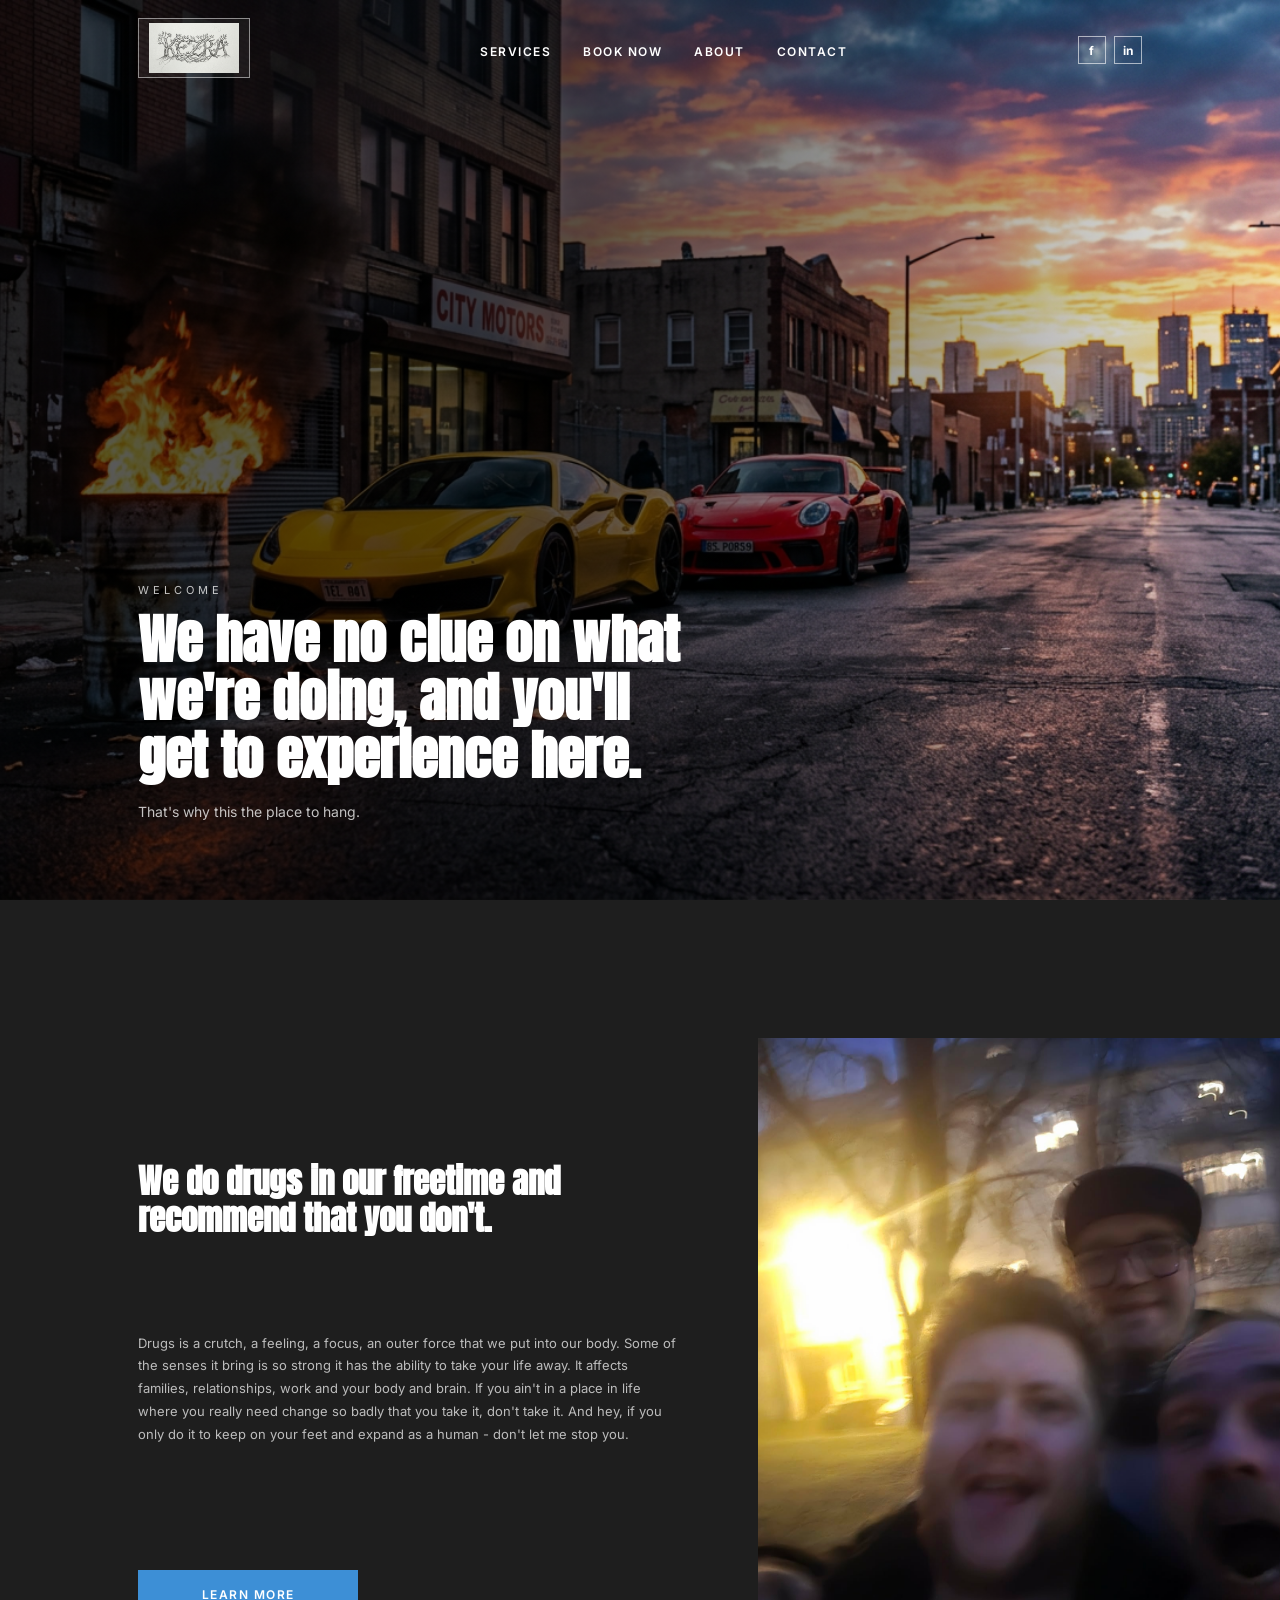
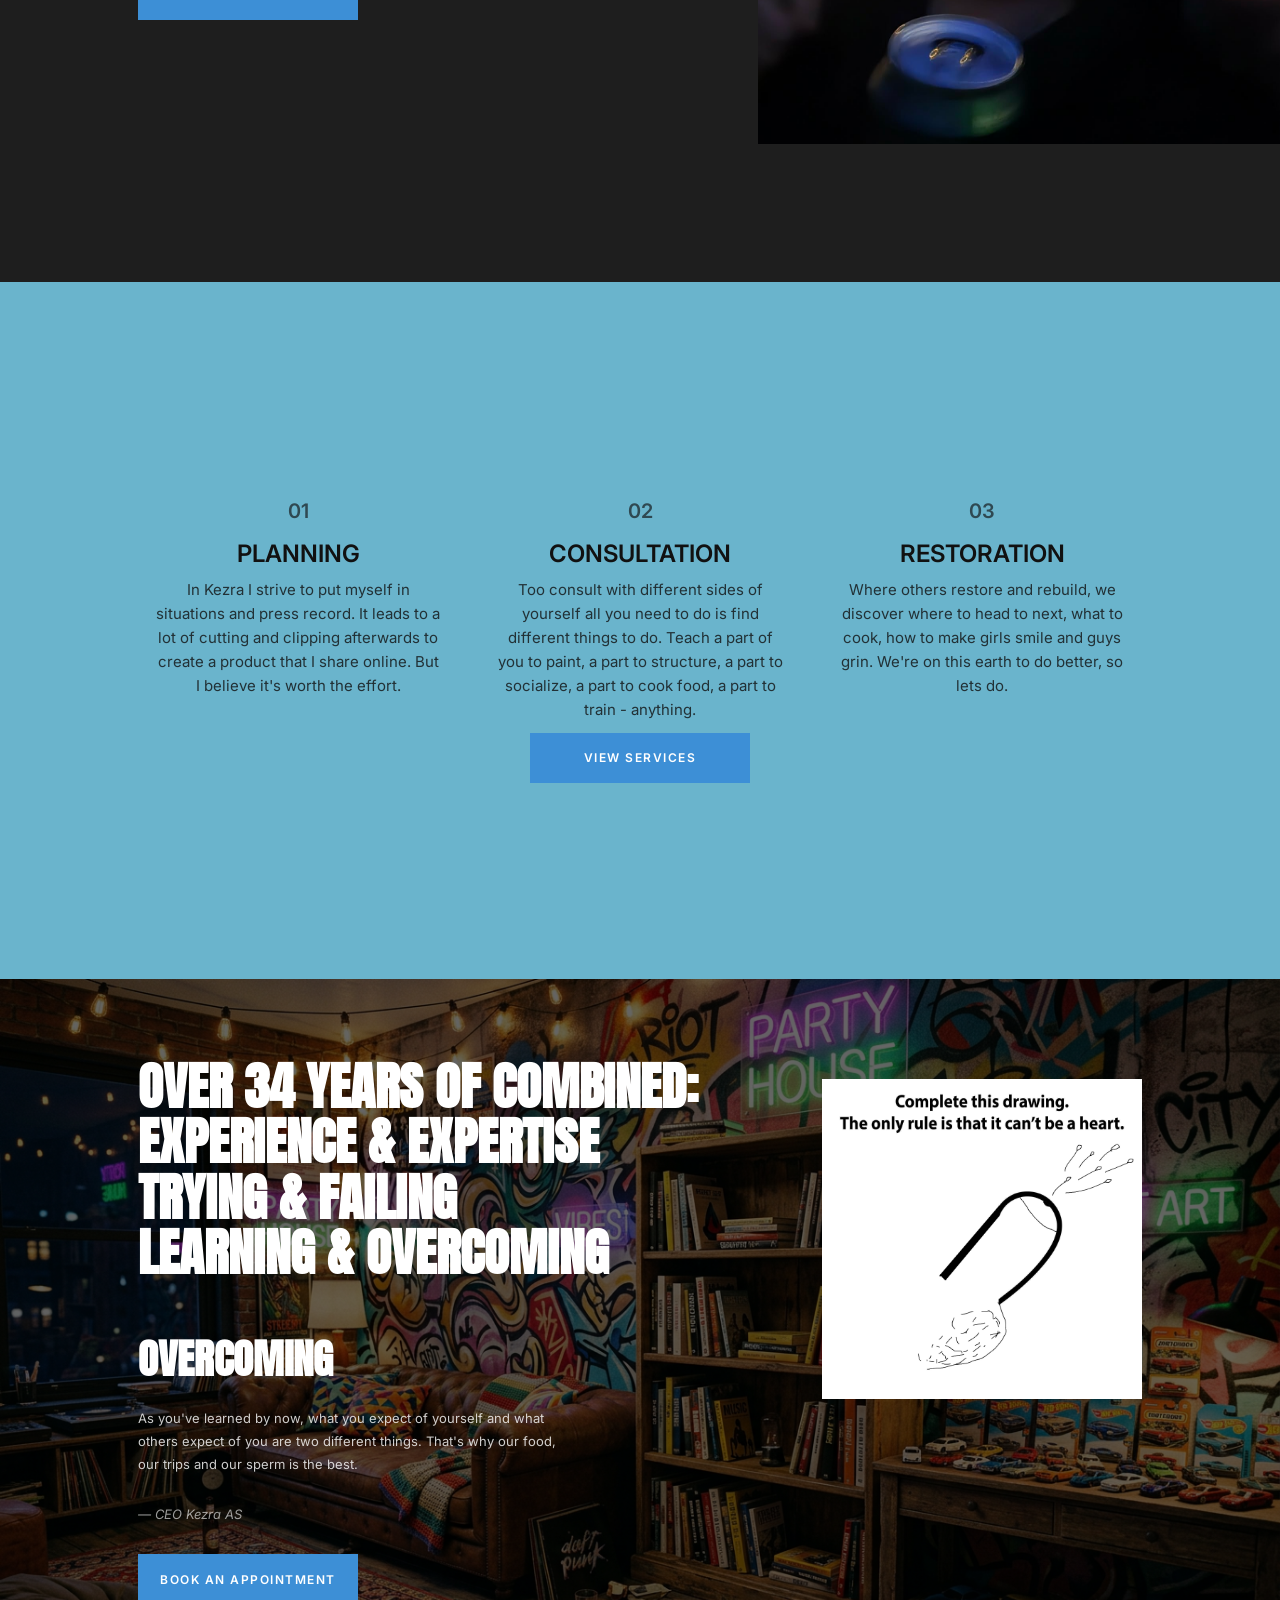
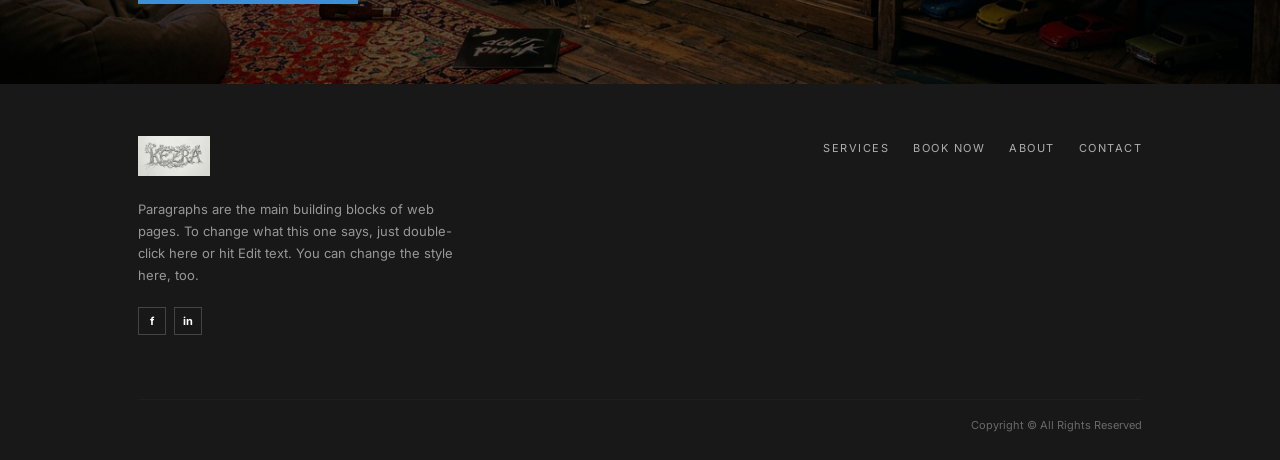
<file: index.html>
<!DOCTYPE html>
<html lang="en">
<head>
    <meta charset="UTF-8">
    <meta name="viewport" content="width=device-width, initial-scale=1.0">
    <title>Kezra</title>
    <link rel="preconnect" href="https://fonts.googleapis.com">
    <link href="https://fonts.googleapis.com/css2?family=Anton&family=Inter:wght@400;600&display=swap" rel="stylesheet">
    <link rel="stylesheet" href="styles.css">
</head>
<body>

    <!-- NAV -->
    <nav>
        <div class="nav-inner">
            <div class="logo">
                <img src="images/logo.png" alt="Kezra">
            </div>
            <ul>
                <li><a href="services.html">Services</a></li>
                <li><a href="booknow.html">Book Now</a></li>
                <li><a href="about.html">About</a></li>
                <li><a href="contact.html">Contact</a></li>
            </ul>
            <div class="nav-icons">
                <a href="#" aria-label="Facebook">f</a>
                <a href="#" aria-label="LinkedIn">in</a>
            </div>
        </div>
    </nav>

    <!-- HERO -->
    <section class="hero">
        <div class="hero-content">
            <div class="container">
                <p class="label">Welcome</p>
                <h1>We have no clue on what we're doing, and you'll get to experience here.</h1>
                <p class="subtext">That's why this the place to hang.</p>
            </div>
        </div>
    </section>

    <!-- SECTION 2 - DRUGS -->
    <section class="section-drugs">
        <div class="text-side">
            <h2>We do drugs in our freetime and recommend that you don't.</h2>
            <p>Drugs is a crutch, a feeling, a focus, an outer force that we put into our body. Some of the senses it bring is so strong it has the ability to take your life away.
It affects families, relationships, work and your body and brain. If you ain't in a place in life where you really need change so badly that you take it, don't take it. And hey, if you only do it to keep on your feet and expand as a human - don't let me stop you.</p>
            <a href="#" class="btn">Learn More</a>
        </div>
        <div class="image-side">
            <img src="images/laptop.jpg" alt="">
        </div>
    </section>

    <!-- SECTION 3 - COLUMNS -->
    <section class="section-columns">
        <div class="container">
            <div class="columns-grid">
                <div class="column">
                    <p class="num">01</p>
                    <h3>PLANNING</h3>
                    <p>In Kezra I strive to put myself in situations and press record. It leads to a lot of cutting and clipping afterwards to create a product that I share online. But I believe it's worth the effort.</p>
                </div>
                <div class="column">
                    <p class="num">02</p>
                    <h3>CONSULTATION</h3>
                    <p>Too consult with different sides of yourself all you need to do is find different things to do. Teach a part of you to paint, a part to structure, a part to socialize, a part to cook food, a part to train - anything.</p>
                </div>
                <div class="column">
                    <p class="num">03</p>
                    <h3>RESTORATION</h3>
                    <p>Where others restore and rebuild, we discover where to head to next, what to cook, how to make girls smile and guys grin. We're on this earth to do better, so lets do.</p>
                </div>
            </div>
            <a href="services.html" class="btn">View Services</a>
        </div>
    </section>

    <!-- SECTIONS 4+5 - PARTY HOUSE -->
    <section class="section-party">
        <div class="container">
            <div class="party-layout">
                <div class="party-left">
                    <h2 class="party-headline">Over 34 years of combined: <br>
                        experience &amp; expertise <br>
                        trying &amp; failing  <br>
                        learning &amp; overcoming</h2>
                    <h3 class="party-sub">Overcoming</h3>
                    <p>As you've learned by now, what you expect of yourself and what others expect of you are two different things. That's why our food, our trips and our sperm is the best.</p>
                    <p style="opacity:0.6; font-style:italic; margin-bottom: 28px;">&mdash; CEO Kezra AS</p>
                    <a href="booknow.html" class="btn">Book an Appointment</a>
                </div>
                <div class="party-right">
                    <img src="images/group.jpg" alt="">
                </div>
            </div>
        </div>
    </section>

    <!-- FOOTER -->
    <footer>
        <div class="footer-inner">
            <div class="footer-left">
                <img src="images/logo.png" alt="Kezra">
                <p>Paragraphs are the main building blocks of web pages. To change what this one says, just double-click here or hit Edit text. You can change the style here, too.</p>
                <div class="footer-social">
                    <a href="#" aria-label="Facebook">f</a>
                    <a href="#" aria-label="LinkedIn">in</a>
                </div>
            </div>
            <div class="footer-right">
                <ul>
                    <li><a href="services.html">Services</a></li>
                    <li><a href="booknow.html">Book Now</a></li>
                    <li><a href="about.html">About</a></li>
                    <li><a href="contact.html">Contact</a></li>
                </ul>
            </div>
            <div class="footer-copyright">Copyright &copy; All Rights Reserved</div>
        </div>
    </footer>

</body>
</html>
</file>
<file: styles.css>
* { margin: 0; padding: 0; box-sizing: border-box; }

body {
    font-family: 'Inter', sans-serif;
    color: #fff;
}

.container {
    max-width: 1100px;
    margin: 0 auto;
    padding: 0 48px;
}

/* NAV */
nav {
    position: absolute;
    top: 0; left: 0; right: 0;
    z-index: 10;
}

.nav-inner {
    max-width: 1100px;
    margin: 0 auto;
    padding: 18px 48px;
    display: flex;
    align-items: center;
    justify-content: space-between;
}

nav .logo img {
    height: 60px;
    border: 1px solid rgba(255,255,255,0.5);
    padding: 4px 10px;
    background: rgba(255,255,255,0.06);
}

nav ul {
    list-style: none;
    display: flex;
    gap: 32px;
    align-items: center;
}

nav ul li a {
    color: #fff;
    text-decoration: none;
    font-size: 12px;
    font-weight: 600;
    letter-spacing: 1.5px;
    text-transform: uppercase;
}

nav ul li a:hover { opacity: 0.7; }

.nav-icons {
    display: flex;
    gap: 8px;
    align-items: center;
}

.nav-icons a {
    color: #fff;
    border: 1px solid rgba(255,255,255,0.6);
    width: 28px;
    height: 28px;
    display: flex;
    align-items: center;
    justify-content: center;
    font-size: 12px;
    font-weight: 700;
    text-decoration: none;
}

.nav-icons a:hover { background: rgba(255,255,255,0.15); }

/* HERO */
.hero {
    position: relative;
    height: 100vh;
    min-height: 580px;
    background: url('images/hero-bg.png') center center / cover no-repeat;
    display: flex;
    align-items: flex-end;
}

.hero::after {
    content: '';
    position: absolute;
    inset: 0;
    background: linear-gradient(to right, rgba(0,0,0,0.65) 45%, rgba(0,0,0,0.05) 100%);
}

.hero-content {
    position: relative;
    z-index: 2;
    width: 100%;
}

.hero-content .container {
    padding-bottom: 80px;
}

.hero-content .label {
    font-size: 11px;
    letter-spacing: 4px;
    text-transform: uppercase;
    margin-bottom: 14px;
    opacity: 0.75;
}

.hero-content h1 {
    font-family: 'Anton', sans-serif;
    font-size: clamp(36px, 4.2vw, 60px);
    line-height: 1.08;
    margin-bottom: 18px;
    max-width: 560px;
}

.hero-content .subtext {
    font-size: 14px;
    opacity: 0.75;
}

/* SECTION 2 - DRUGS */
.section-drugs {
    background: #1e1e1e;
    position: relative;
    width: 100%;
    height: 982px;
    overflow: hidden;
}

.section-drugs .text-side {
    position: absolute;
    top: 0; left: 0; bottom: 0;
    padding: 72px 48px 72px max(48px, calc((100vw - 1100px) / 2 + 48px));
    display: flex;
    flex-direction: column;
    justify-content: center;
}

.section-drugs h2 {
    font-family: 'Anton', sans-serif;
    font-size: clamp(24px, 2.6vw, 40px);
    line-height: 1.12;
    margin-bottom: 18px;
    width: 500px;
    height: 151px;
    overflow: hidden;
}

.section-drugs p {
    font-size: 13px;
    line-height: 1.75;
    opacity: 0.7;
    margin-bottom: 28px;
    width: 540px;
    height: 210px;
    overflow: hidden;
}

.btn {
    display: inline-flex;
    align-items: center;
    justify-content: center;
    width: 220px;
    height: 50px;
    background: #3d8fd6;
    color: #fff;
    text-decoration: none;
    font-size: 12px;
    font-weight: 600;
    letter-spacing: 1.5px;
    text-transform: uppercase;
    transition: background 0.2s;
    align-self: flex-start;
    flex-shrink: 0;
}

.btn:hover { background: #2d7bc0; }

.section-drugs .image-side {
    position: absolute;
    top: 50%;
    transform: translateY(-50%);
    left: calc(max(48px, (100vw - 1100px) / 2 + 48px) + 540px + 80px);
    width: 610px;
}

.section-drugs .image-side img {
    width: 610px;
    height: 706px;
    object-fit: cover;
    display: block;
}

/* SECTION 3 - THREE COLUMNS */
.section-columns {
    background: #6ab4cc;
    width: 100%;
    height: 697px;
    display: flex;
    align-items: center;
}

.section-columns .container {
    display: flex;
    flex-direction: column;
    align-items: center;
    width: 100%;
}

.section-columns .btn {
    align-self: center;
}

.columns-grid {
    display: grid;
    grid-template-columns: 320px 320px 320px;
    justify-content: space-between;
    margin-bottom: 36px;
    width: 100%;
}

.column {
    width: 320px;
    height: 218px;
    display: flex;
    flex-direction: column;
    align-items: center;
    justify-content: flex-start;
    text-align: center;
    padding: 16px;
}

.column .num {
    font-family: 'Inter', sans-serif;
    font-size: 20px;
    font-weight: 600;
    width: 70px;
    height: 40px;
    display: flex;
    align-items: center;
    justify-content: center;
    margin-bottom: 12px;
    color: #111;
    opacity: 0.65;
}

.column h3 {
    font-family: 'Inter', sans-serif;
    font-size: 24px;
    font-weight: 600;
    letter-spacing: normal;
    text-transform: none;
    margin-bottom: 10px;
    color: #111;
}

.column p {
    font-size: 15px;
    line-height: 1.6;
    color: #111;
    opacity: 0.8;
}

/* SECTIONS 4+5 - PARTY HOUSE */
.section-party {
    position: relative;
    background: url('images/party-bg.png') center 30% / cover no-repeat;
    padding: 80px 0;
}

.section-party::after {
    content: '';
    position: absolute;
    inset: 0;
    background: rgba(0,0,0,0.6);
}

.party-layout {
    position: relative;
    z-index: 2;
    display: flex;
    align-items: flex-start;
    gap: 60px;
}

.party-left {
    flex: 1;
}

.party-headline {
    font-family: 'Anton', sans-serif;
    font-size: clamp(32px, 4vw, 60px);
    line-height: 1.08;
    text-transform: uppercase;
    margin-bottom: 48px;
}

.party-sub {
    font-family: 'Anton', sans-serif;
    font-size: clamp(28px, 3.2vw, 50px);
    text-transform: uppercase;
    margin-bottom: 18px;
}

.party-left p {
    font-size: 13px;
    line-height: 1.75;
    opacity: 0.8;
    margin-bottom: 28px;
    max-width: 420px;
}

.party-right {
    flex: 0 0 320px;
    padding-top: 20px;
}

.party-right img {
    width: 100%;
    display: block;
    object-fit: cover;
}

/* FOOTER */
footer {
    background: #181818;
    padding: 52px 0 28px;
}

.footer-inner {
    max-width: 1100px;
    margin: 0 auto;
    padding: 0 48px;
    display: grid;
    grid-template-columns: 1fr 1fr;
    gap: 40px;
}

footer .footer-left img {
    height: 40px;
    margin-bottom: 18px;
}

footer .footer-left p {
    font-size: 13px;
    line-height: 1.7;
    opacity: 0.55;
    max-width: 340px;
    margin-bottom: 20px;
}

.footer-social {
    display: flex;
    gap: 8px;
}

.footer-social a {
    color: #fff;
    border: 1px solid #444;
    width: 28px;
    height: 28px;
    display: flex;
    align-items: center;
    justify-content: center;
    font-size: 11px;
    font-weight: 700;
    text-decoration: none;
}

footer .footer-right {
    text-align: right;
}

footer .footer-right ul {
    list-style: none;
    display: flex;
    justify-content: flex-end;
    gap: 24px;
}

footer .footer-right ul li a {
    color: #fff;
    text-decoration: none;
    font-size: 11px;
    letter-spacing: 1.5px;
    text-transform: uppercase;
    opacity: 0.65;
}

footer .footer-right ul li a:hover { opacity: 1; }

.footer-copyright {
    grid-column: 1 / -1;
    text-align: right;
    font-size: 11px;
    opacity: 0.35;
    border-top: 1px solid #2a2a2a;
    padding-top: 18px;
    margin-top: 24px;
}

/* MOBILE */
@media (max-width: 768px) {
    .container { padding: 0 24px; }
    .nav-inner { padding: 16px 24px; }
    nav ul { display: none; }
    .hero-content .container { padding-bottom: 56px; }
    .section-drugs { grid-template-columns: 1fr; }
    .section-drugs .text-side { padding: 52px 24px; }
    .section-drugs .image-side { height: 260px; }
    .columns-grid { grid-template-columns: 1fr; }
    .party-layout { flex-direction: column; }
    .party-right { flex: none; width: 100%; }
    .footer-inner { grid-template-columns: 1fr; padding: 0 24px; }
    footer .footer-right { text-align: left; }
    footer .footer-right ul { justify-content: flex-start; }
}
</file>
